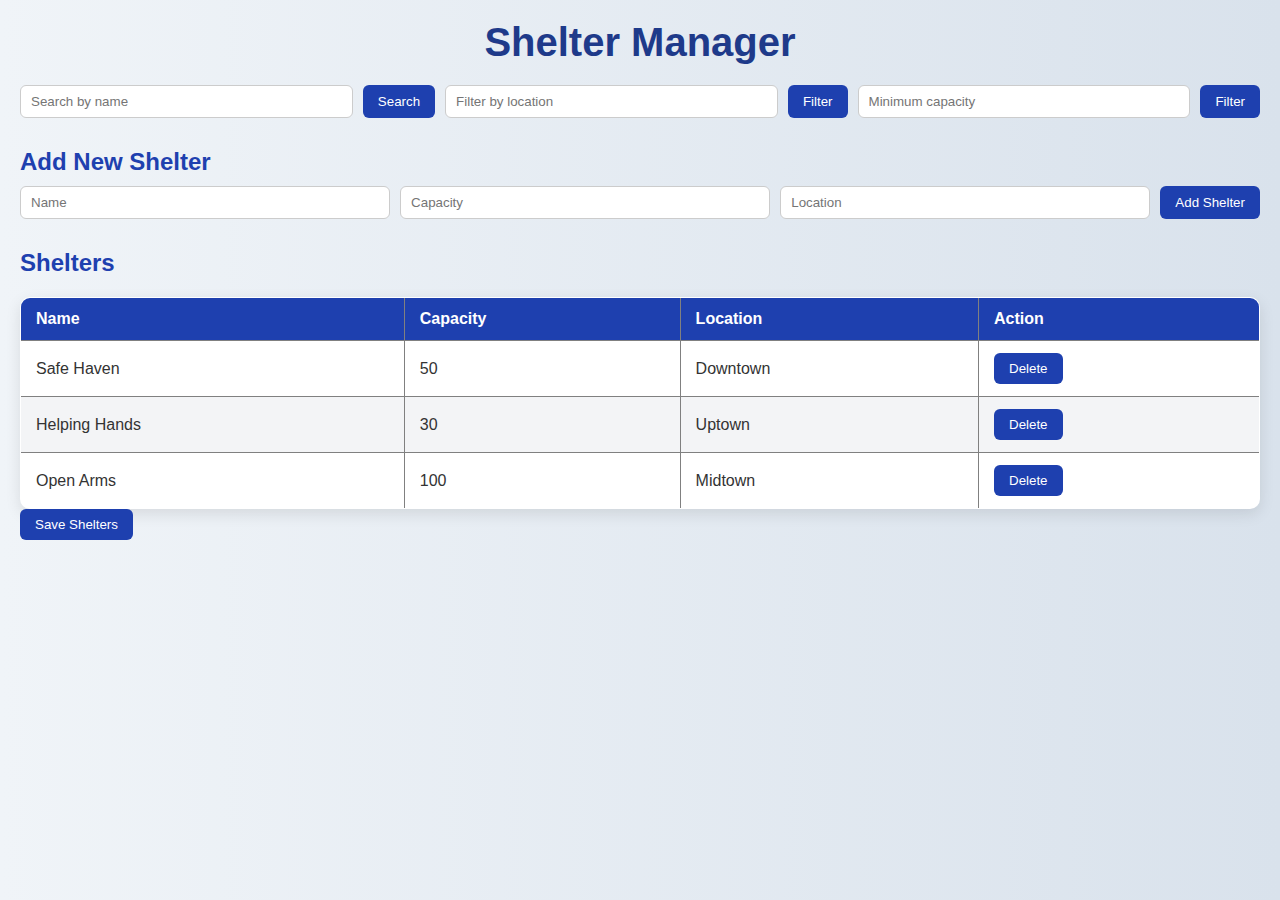
<file: index.html>
<!DOCTYPE html>
<html lang="en">
<head>
    <meta charset="UTF-8">
    <title>Shelter Manager</title>
    <link rel="stylesheet" href="css/style.css">
</head>
<body>
    <h1>Shelter Manager</h1>

    <div id="controls">
        <input type="text" id="searchName" placeholder="Search by name">
        <button onclick="searchShelter()">Search</button>

        <input type="text" id="filterLocation" placeholder="Filter by location">
        <button onclick="filterByLocation()">Filter</button>

        <input type="number" id="filterCapacity" placeholder="Minimum capacity">
        <button onclick="filterByCapacity()">Filter</button>
    </div>

    <h2>Add New Shelter</h2>
    <div id="addForm">
        <input type="text" id="newName" placeholder="Name">
        <input type="number" id="newCapacity" placeholder="Capacity">
        <input type="text" id="newLocation" placeholder="Location">
        <button onclick="addShelter()">Add Shelter</button>
    </div>

    <h2>Shelters</h2>
    <table border="1" id="shelterTable">
        <thead>
            <tr>
                <th>Name</th>
                <th>Capacity</th>
                <th>Location</th>
                <th>Action</th>
            </tr>
        </thead>
        <tbody>
            <!-- Shelters will appear here -->
        </tbody>
    </table>

    <button onclick="saveShelters()">Save Shelters</button>

    <script src="js/shelters.js"></script>
</body>
</html>
</file>
<file: css/style.css>
/* Reset some basic styles */
* {
    box-sizing: border-box;
    margin: 0;
    padding: 0;
}

body {
    font-family: 'Segoe UI', Tahoma, Geneva, Verdana, sans-serif;
    background: linear-gradient(to right, #f0f4f8, #d9e2ec);
    padding: 20px;
    color: #333;
}

h1 {
    text-align: center;
    color: #1e3a8a;
    margin-bottom: 20px;
    font-size: 2.5em;
}

h2 {
    color: #1e40af;
    margin-top: 30px;
    margin-bottom: 10px;
}

#controls, #addForm {
    display: flex;
    flex-wrap: wrap;
    gap: 10px;
    margin-bottom: 20px;
}

input[type="text"], input[type="number"] {
    padding: 8px 10px;
    border-radius: 6px;
    border: 1px solid #ccc;
    flex: 1 1 150px;
    transition: border 0.3s, box-shadow 0.3s;
}

input[type="text"]:focus, input[type="number"]:focus {
    border-color: #1e40af;
    box-shadow: 0 0 5px rgba(30,64,175,0.5);
    outline: none;
}

button {
    padding: 8px 15px;
    background-color: #1e40af;
    color: white;
    border: none;
    border-radius: 6px;
    cursor: pointer;
    transition: background-color 0.3s, transform 0.2s;
}

button:hover {
    background-color: #2563eb;
    transform: translateY(-2px);
}

table {
    width: 100%;
    border-collapse: collapse;
    margin-top: 20px;
    background: white;
    border-radius: 10px;
    overflow: hidden;
    box-shadow: 0 5px 15px rgba(0,0,0,0.1);
}

th, td {
    padding: 12px 15px;
    text-align: left;
}

th {
    background-color: #1e40af;
    color: white;
    font-weight: bold;
}

tr:nth-child(even) {
    background-color: #f3f4f6;
}

tr:hover {
    background-color: #e0e7ff;
}

#saveBtn {
    margin-top: 20px;
    display: block;
    width: 200px;
    text-align: center;
    margin-left: auto;
    margin-right: auto;
}
</file>
